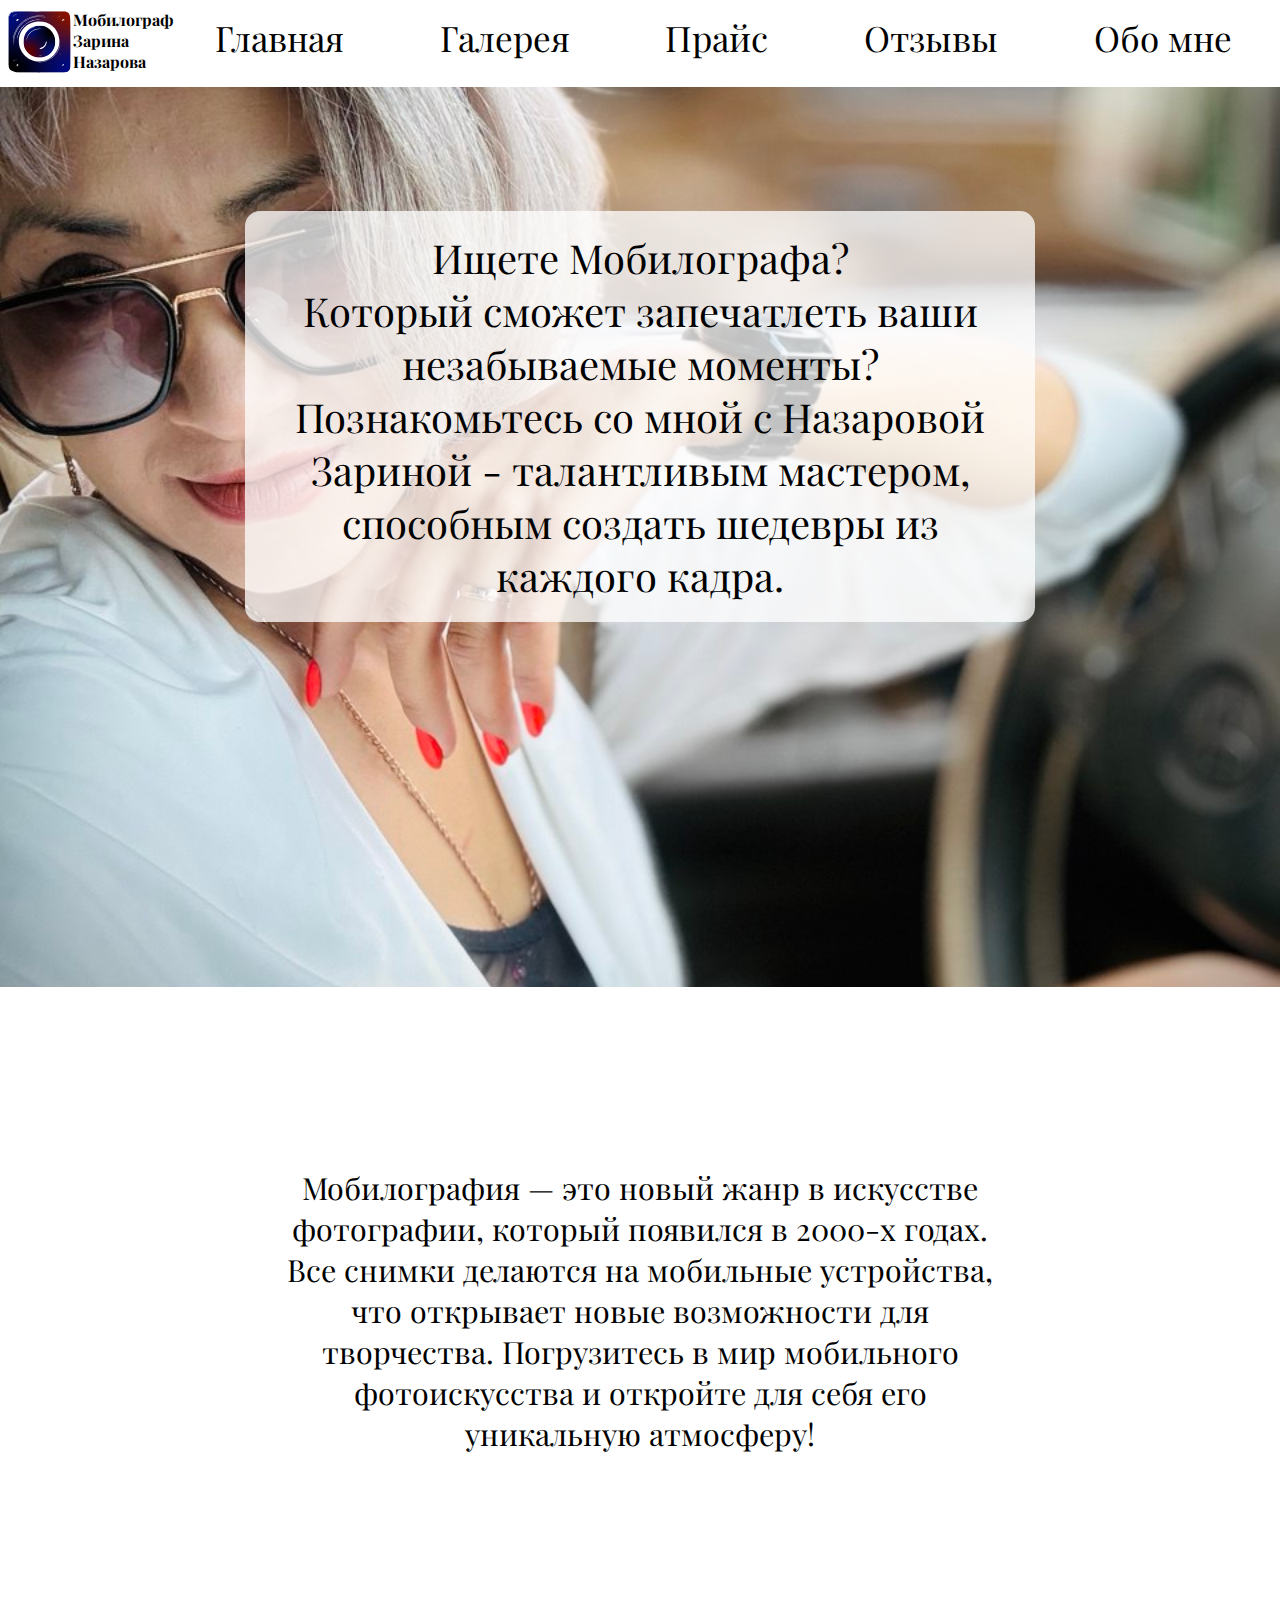
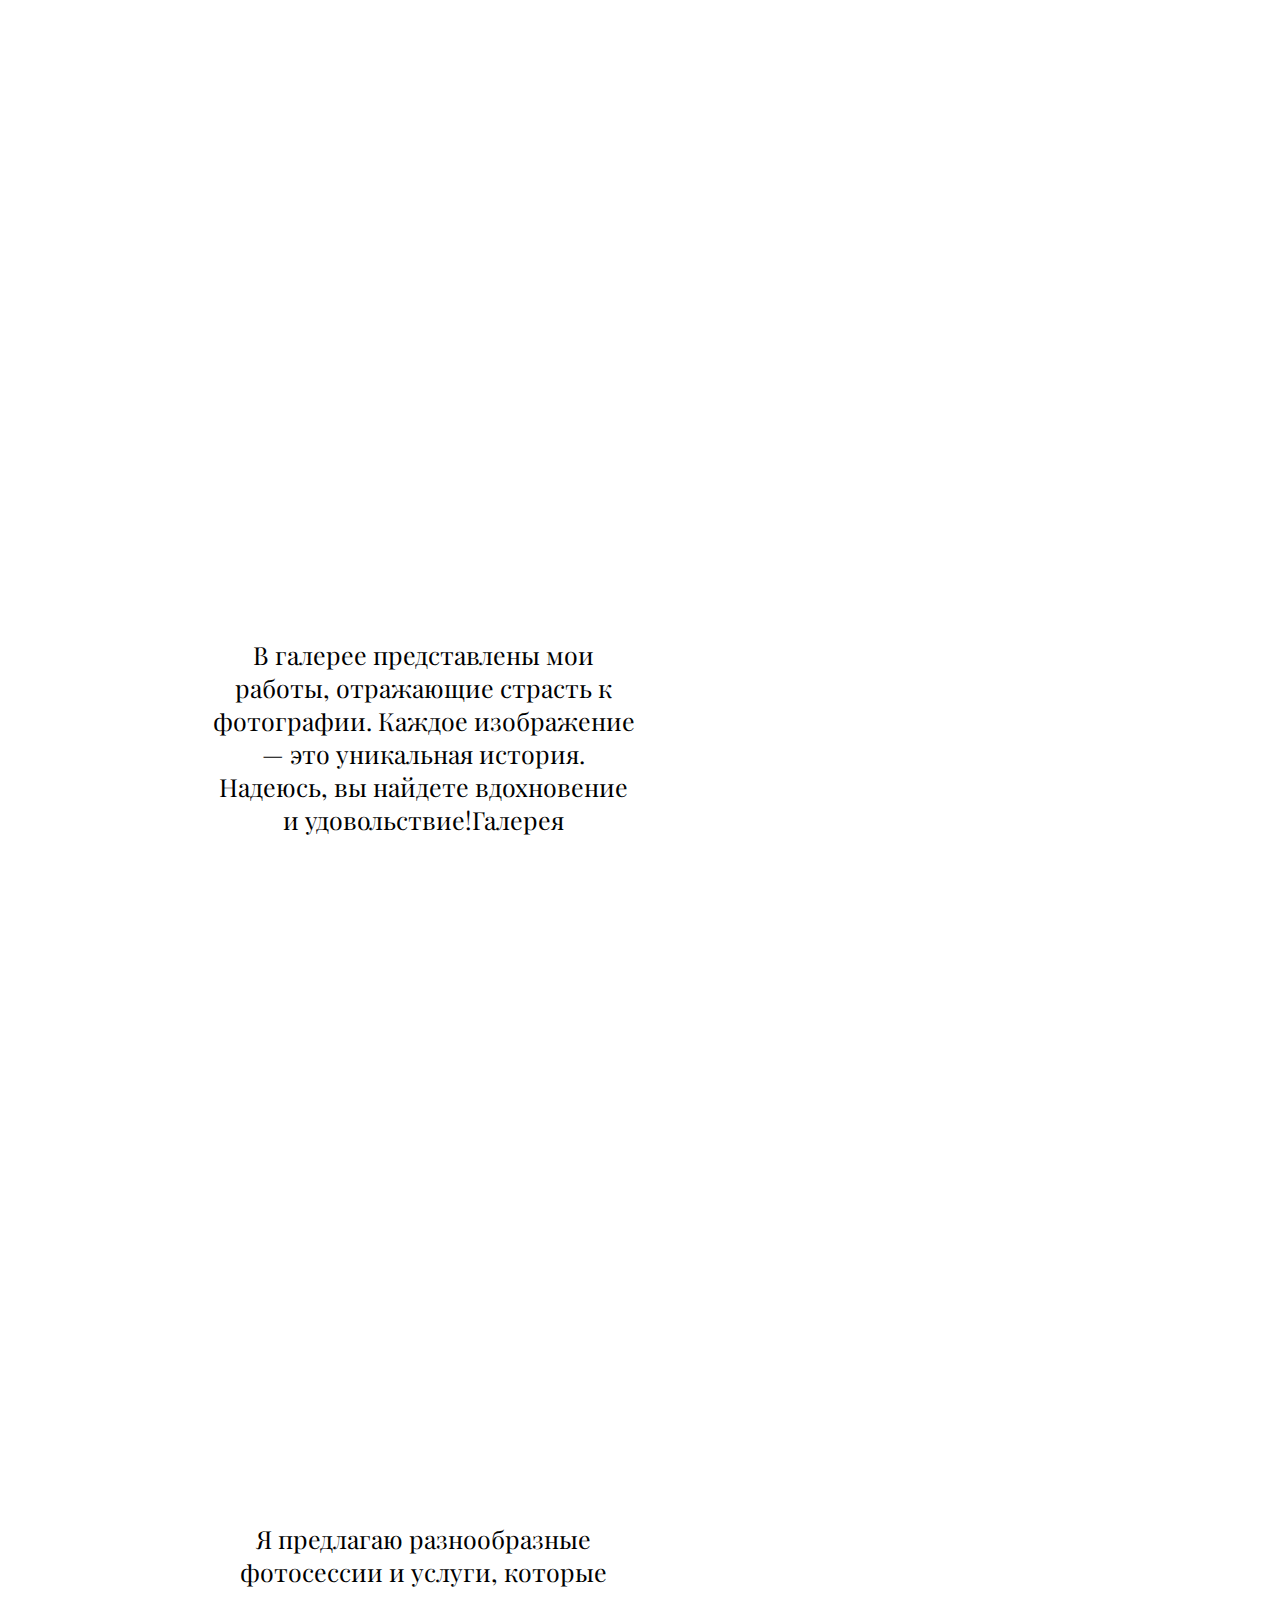
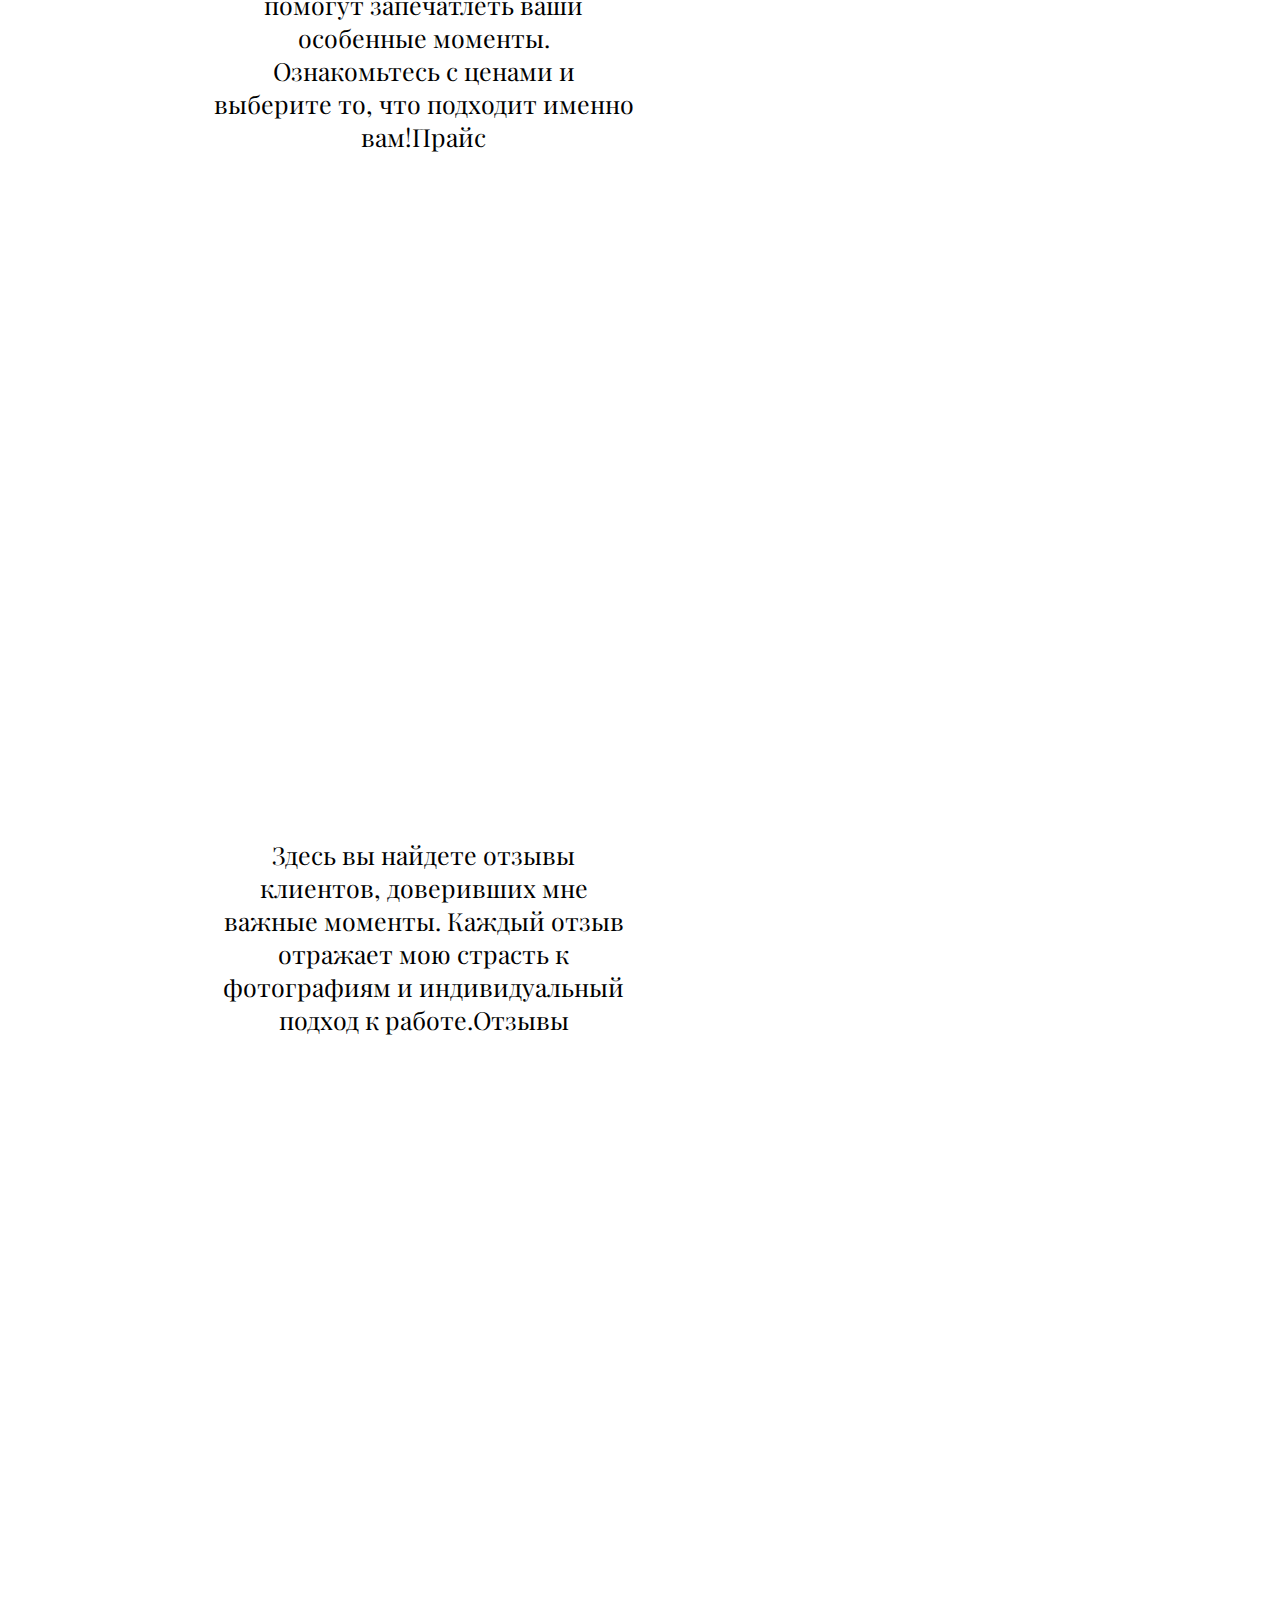
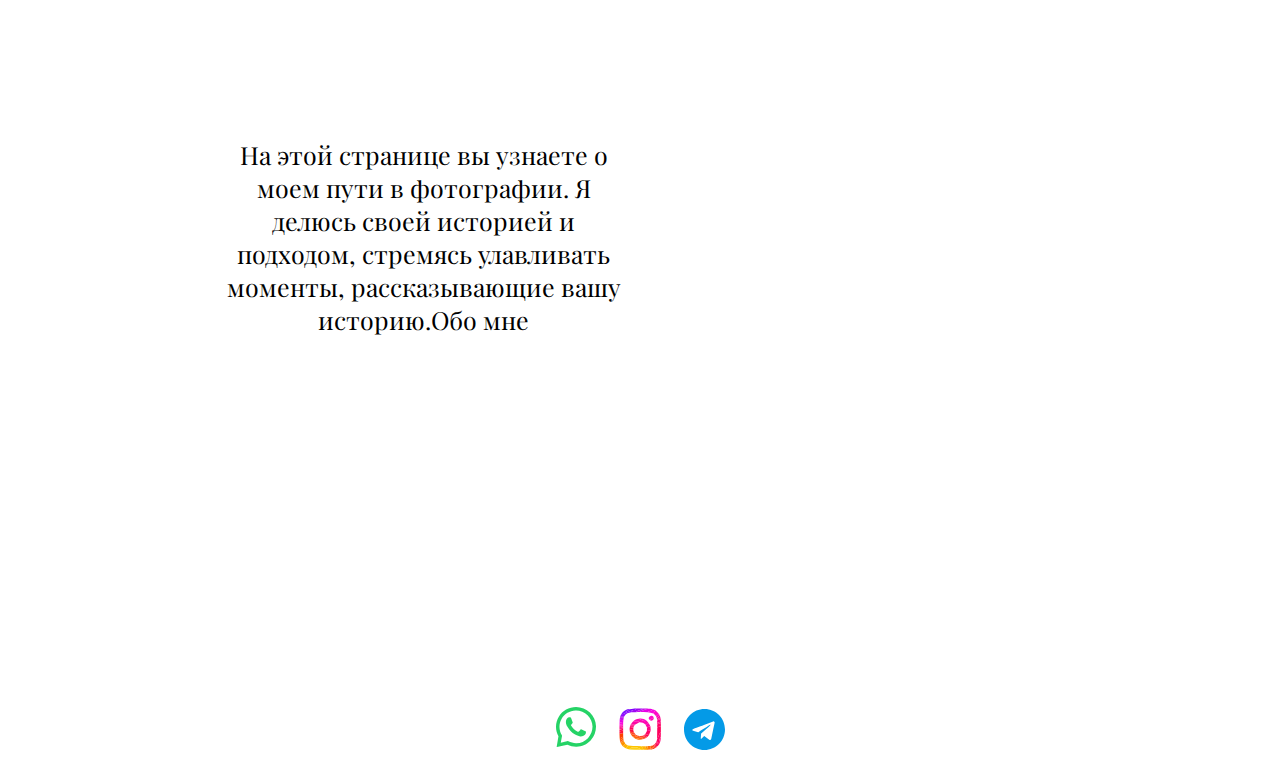
<file: index.html>
<!DOCTYPE html>
<html lang="ru">
  <head>
    <meta charset="UTF-8" />
    <meta name="viewport" content="width=device-width, initial-scale=1.0" />
    <meta http-equiv="X-UA-Compatible" content="IE=edge" />
    <meta
      name="description"
      content="Профессиональный фотограф в Караганде, специализирующийся на мобильной фотографии."
    />
    <title>Профессиональный фотограф Караганда</title>
    <link rel="stylesheet" href="CSS/general.css" />
    <link rel="stylesheet" href="CSS/main.css" />
    <link
      rel="apple-touch-icon"
      sizes="180x180"
      href="Images/favicon/apple-touch-icon.png"
    />
    <link
      rel="icon"
      type="image/png"
      sizes="32x32"
      href="Images/favicon/favicon-32x32.png"
    />
    <link
      rel="icon"
      type="image/png"
      sizes="16x16"
      href="Images/favicon/favicon-16x16.png"
    />
    <link rel="manifest" href="Images/favicon/site.webmanifest" />
    <link rel="icon" href="Images/favicon/favicon.ico" type="image/x-icon" />
  </head>

  <body>
    <header>
      <nav id="navbar" class="navbar">
        <ul>
          <li>
            <a href="index.html" id="logo-mobile">
              <img
                src="Images/icon-logo.svg"
                alt="Логотип Зарина Назарова"
                class="logo"
              />
              <h1 id="name">Мобилограф<br />Зарина<br />Назарова</h1>
            </a>
          </li>
        </ul>
        <ul class="nav-links">
          <li>
            <a href="index.html" id="logo">
              <img
                src="Images/icon-logo.svg"
                alt="Логотип Зарина Назарова"
                class="logo"
              />
              <h1 id="name">Мобилограф<br />Зарина<br />Назарова</h1>
            </a>
          </li>
          <li><a href="index.html">Главная</a></li>
          <li><a href="gallery.html">Галерея</a></li>
          <li><a href="price.html">Прайс</a></li>
          <li><a href="reviews.html">Отзывы</a></li>
          <li><a href="about.html">Обо мне</a></li>
        </ul>
        <div class="hamburger" id="hamburger">
          <div></div>
          <div></div>
          <div></div>
        </div>
      </nav>
    </header>
    <main>
      <section class="main">
        <div class="intro-title">
          <p>
            Ищете Мобилографа?<br />Который сможет запечатлеть ваши незабываемые
            моменты? Познакомьтесь со мной с Назаровой Зариной - талантливым
            мастером, способным создать шедевры из каждого кадра.
          </p>
        </div>
      </section>
      <section class="second">
        <div class="description">
          <p>
            Мобилография — это новый жанр в искусстве фотографии, который
            появился в 2000-х годах. Все снимки делаются на мобильные
            устройства, что открывает новые возможности для творчества.
            Погрузитесь в мир мобильного фотоискусства и откройте для себя его
            уникальную атмосферу!
          </p>
        </div>
      </section>
      <section class="navigation" id="gallery">
        <div class="navigation-text">
          <p>
            В галерее представлены мои работы, отражающие страсть к фотографии.
            Каждое изображение — это уникальная история. Надеюсь, вы найдете
            вдохновение и удовольствие!<a
              href="gallery.html"
              target="_blank"
              class="button"
              >Галерея</a
            >
          </p>
        </div>
        <a href="gallery.html " class="navigation-anchor"
          ><img
            src="Images/Main/gallery.jpeg"
            alt=""
            class="navigation-image hidden"
        /></a>
      </section>
      <section class="navigation" id="price">
        <div class="navigation-text">
          <p>
            Я предлагаю разнообразные фотосессии и услуги, которые помогут
            запечатлеть ваши особенные моменты. Ознакомьтесь с ценами и выберите
            то, что подходит именно вам!<a
              href="price.html"
              target="_blank"
              class="button"
              >Прайс</a
            >
          </p>
        </div>
        <a href="price.html" class="navigation-anchor"
          ><img
            src="Images/Main/price.jpeg"
            alt=""
            class="navigation-image hidden"
        /></a>
      </section>
      <section class="navigation" id="reviews">
        <div class="navigation-text">
          <p>
            Здесь вы найдете отзывы клиентов, доверивших мне важные моменты.
            Каждый отзыв отражает мою страсть к фотографиям и индивидуальный
            подход к работе.<a
              href="reviews.html"
              target="_blank"
              class="button"
              >Отзывы</a
            >
          </p>
        </div>
        <a href="reviews.html" class="navigation-anchor"
          ><img
            src="Images/Main/reviews.jpeg"
            alt=""
            class="navigation-image hidden"
        /></a>
      </section>
      <section class="navigation" id="about">
        <div class="navigation-text">
          <p>
            На этой странице вы узнаете о моем пути в фотографии. Я делюсь своей
            историей и подходом, стремясь улавливать моменты, рассказывающие
            вашу историю.<a href="about.html" target="_blank" class="button"
              >Обо мне</a
            >
          </p>
        </div>
        <a href="about.html" class="navigation-anchor"
          ><img
            src="Images/Main/about.jpeg"
            alt=""
            class="navigation-image hidden"
        /></a>
      </section>
    </main>
    <footer>
      <ul class="social">
        <li>
          <a
            aria-label="Chat on WhatsApp"
            href="https://wa.me/+77071913520"
            target="_blank"
            ><img src="Images/whatsapp.svg" alt="" id="whatsapp"
          /></a>
        </li>
        <li>
          <a
            aria-label="Instagram"
            href="https://www.instagram.com/nnazarrova.zari/?igsh=aGlvcDAwaHd1anhp"
            target="_blank"
            ><img src="Images/instagram.svg" alt="instagram" id="instagram"
          /></a>
        </li>
        <li>
          <a
            aria-label="Telegram"
            href="https://t.me/ZarinaNazarova"
            target="_blank"
            ><img src="Images/telegram.svg" alt="telegram" id="telegram"
          /></a>
        </li>
      </ul>
    </footer>
    <script src="JavaScript/main.js"></script>
    <script src="JavaScript/general.js"></script>
  </body>
</html>
</file>
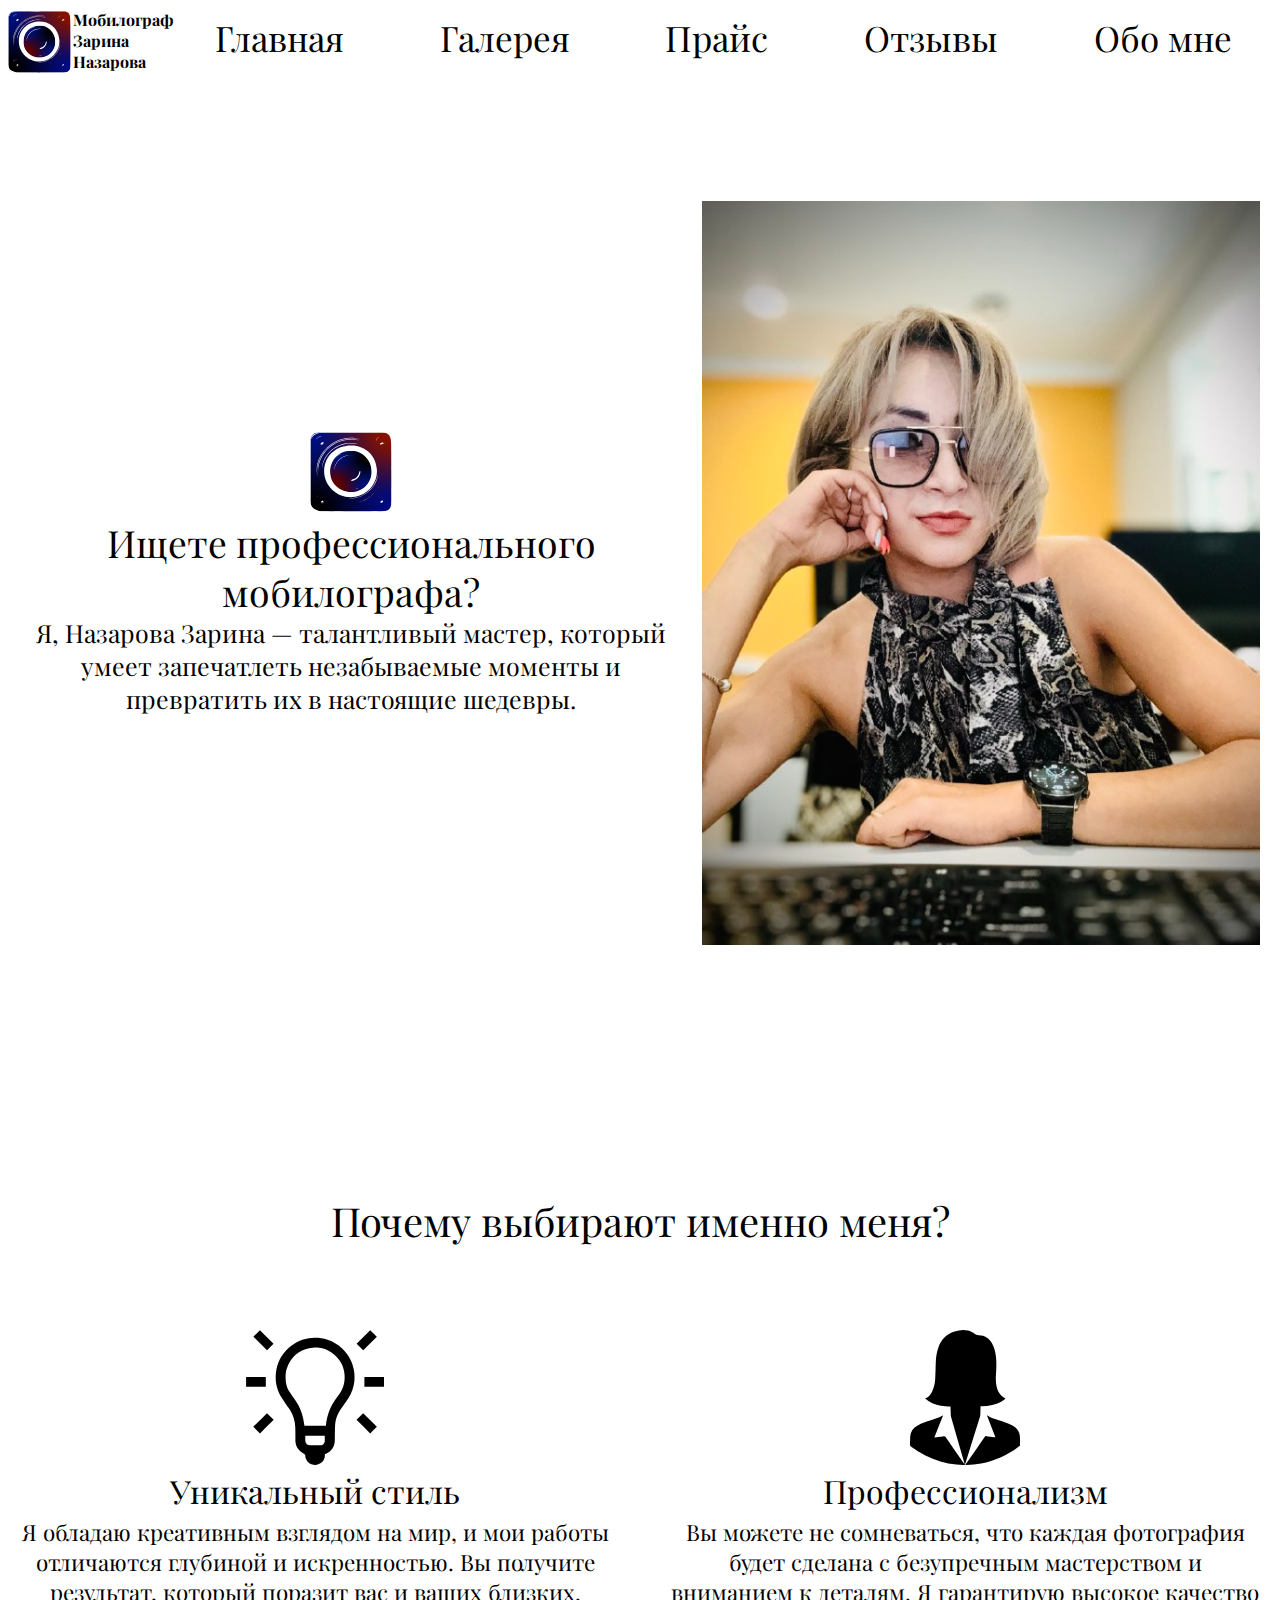
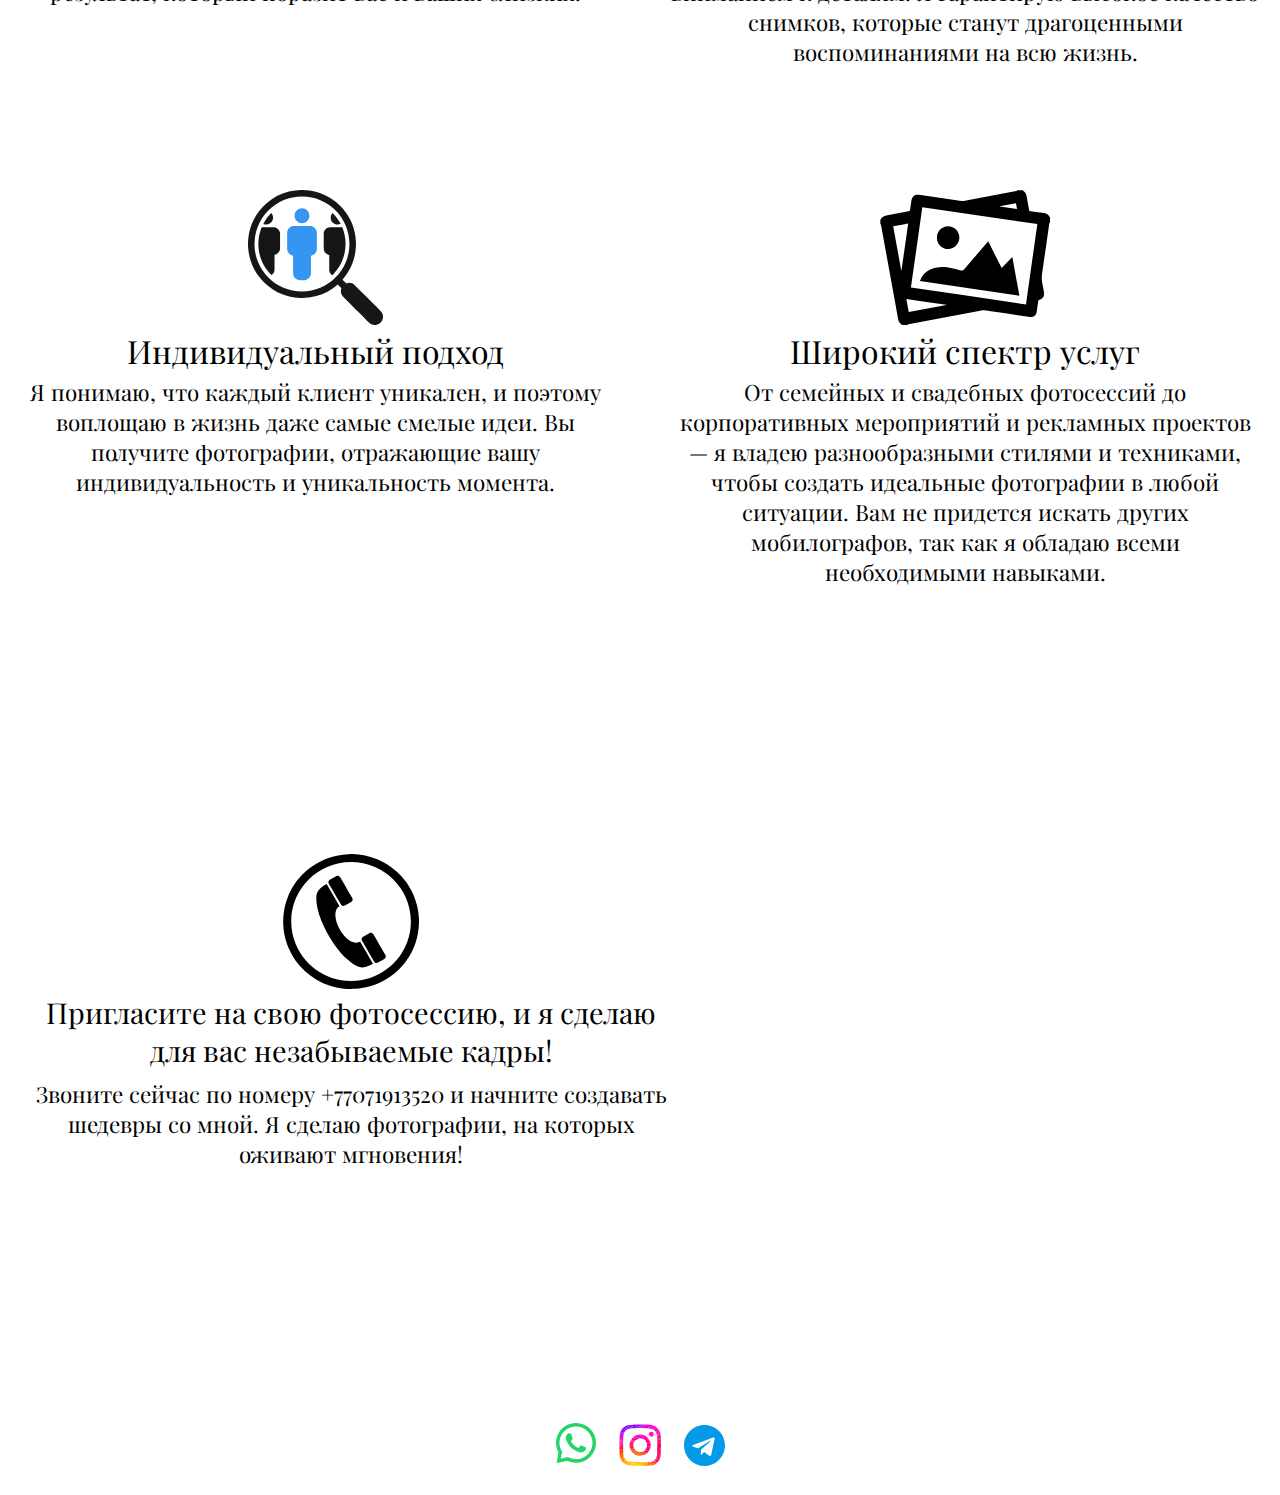
<file: about.html>
<!DOCTYPE html>
<html lang="en">

<head>
    <meta charset="UTF-8">
    <meta name="viewport" content="width=device-width, initial-scale=1.0">
    <meta http-equiv="X-UA-Compatible" content="IE=edge">
    <meta name="description" content="О мобильном фотографе Зарине Назаровой.">
    <title>Обо мне - Профессиональный фотограф Караганда</title>
    <link rel="stylesheet" href="CSS/about.css">
    <link rel="stylesheet" href="CSS/general.css">
    <link rel="apple-touch-icon" sizes="180x180" href="Images/favicon/apple-touch-icon.png">
    <link rel="icon" type="image/png" sizes="32x32" href="Images/favicon/favicon-32x32.png">
    <link rel="icon" type="image/png" sizes="16x16" href="Images/favicon/favicon-16x16.png">
    <link rel="manifest" href="Images/favicon/site.webmanifest">
    <link rel="icon" href="Images/favicon/favicon.ico" type="image/x-icon">    
</head>

<body>
    <header>
        <nav id="navbar" class="navbar">
            <ul>
                <li>
                    <a href="index.html" id="logo-mobile">
                        <img src="Images/icon-logo.svg" alt="Логотип Зарина Назарова" class="logo">
                        <h1 id="name">Мобилограф<br>Зарина<br>Назарова</h1>
                    </a>
                </li>
            </ul>
            <ul class="nav-links">
                <li>
                    <a href="index.html" id="logo">
                        <img src="Images/icon-logo.svg" alt="Логотип Зарина Назарова" class="logo">
                        <h1 id="name">Мобилограф<br>Зарина<br>Назарова</h1>
                    </a>
                </li>
                <li><a href="index.html">Главная</a></li>
                <li><a href="gallery.html">Галерея</a></li>
                <li><a href="price.html">Прайс</a></li>
                <li><a href="reviews.html">Отзывы</a></li>
                <li><a href="about.html">Обо мне</a></li>
            </ul>
            <div class="hamburger" id="hamburger">
                <div></div>
                <div></div>
                <div></div>
            </div>
        </nav>
    </header>    
    <main>
        <section class="welcome">
            <div id="welcome-text">
                <img src="Images/icon-logo.svg" alt="" id="icon-logo">
                <h2>Ищете профессионального мобилографа?</h2>
                <p>Я, Назарова Зарина — талантливый мастер, который умеет запечатлеть незабываемые моменты и превратить их в настоящие шедевры.</p>
            </div>
            <img src="Images/About/photographer.jpeg" alt="Зарина Назарова" id="photo" class="hidden">
        </section>
        <h2 id="question">Почему выбирают именно меня?</h2>
        <section class="reasons">
            <div class="reason-list" id="first-reason">
                <img src="Images/About/icon-idea.svg" alt="" class="icons" id="idea">
                <h3 class="reason-headers">Уникальный стиль</h3>
                <p class="reason-pharagraphs">Я обладаю креативным взглядом на мир, и мои работы отличаются глубиной и искренностью. Вы получите результат, который поразит вас и ваших близких.</p>
            </div>
            <div class="reason-list" id="second-reason">
                <img src="Images/About/icon-business-woman.svg" alt="" class="icons">
                <h3 class="reason-headers">Профессионализм</h3>
                <p class="reason-pharagraphs">Вы можете не сомневаться, что каждая фотография будет сделана с безупречным мастерством и вниманием к деталям. Я гарантирую высокое качество снимков, которые станут драгоценными воспоминаниями на всю жизнь.</p>
            </div>
            <div class="reason-list" id="third-reason">
                <img src="Images/About/icon-individual.svg" alt="" class="icons" id="individual">
                <h3 class="reason-headers">Индивидуальный подход</h3>
                <p class="reason-pharagraphs">Я понимаю, что каждый клиент уникален, и поэтому воплощаю в жизнь даже самые смелые идеи. Вы получите фотографии, отражающие вашу индивидуальность и уникальность момента.</p>
            </div>
            <div class="reason-list" id="fourth-reason">
                <img src="Images/About/diversity.svg" alt="" class="icons" id="diversity">
                <h3 class="reason-headers">Широкий спектр услуг</h3>
                <p class="reason-pharagraphs">От семейных и свадебных фотосессий до корпоративных мероприятий и рекламных проектов — я владею разнообразными стилями и техниками, чтобы создать идеальные фотографии в любой ситуации. Вам не придется искать других мобилографов, так как я обладаю всеми необходимыми навыками.</p>
            </div>
        </section>
        <div class="slider">
            <div class="slides-container" id="slidesContainer"></div>
            <div class="arrow prev" aria-label="Назад">&#9664;</div>
            <div class="arrow next" aria-label="Вперед">&#9654;</div>
        </div>        
        <section class="final">
            <div id="final-text">
                <img src="Images/About/icon-call.svg" alt="" id="call">
                <h3 id="meet">Пригласите на свою фотосессию, и я сделаю для вас незабываемые кадры!</h3>
                <p id="call-text">Звоните сейчас по номеру +77071913520 и начните создавать шедевры со мной. Я сделаю фотографии, на которых оживают мгновения!</p>
            </div>
            <img src="Images/About/photographeronthestreet2.jpeg" alt="Фотограф на улице" id="second-photo" class="hidden">
        </section>
    </main>
    <footer>
        <ul class="social">
            <li><a aria-label='Chat on WhatsApp' href='https://wa.me/+77071913520' target="_blank"><img src="Images/whatsapp.svg" alt="" id="whatsapp"></a></li>
            <li><a aria-label='Instagram' href='https://www.instagram.com/nnazarrova.zari/?igsh=aGlvcDAwaHd1anhp' target="_blank"><img src="Images/instagram.svg" alt="instagram" id="instagram"></a></li>
            <li><a aria-label="Telegram" href="https://t.me/ZarinaNazarova" target="_blank"><img src="Images/telegram.svg" alt="telegram" id="telegram"></a></li>
        </ul>
    </footer>
    <script src="JavaScript/about.js"></script>
    <script src="JavaScript/general.js"></script>
</body>

</html>
</file>
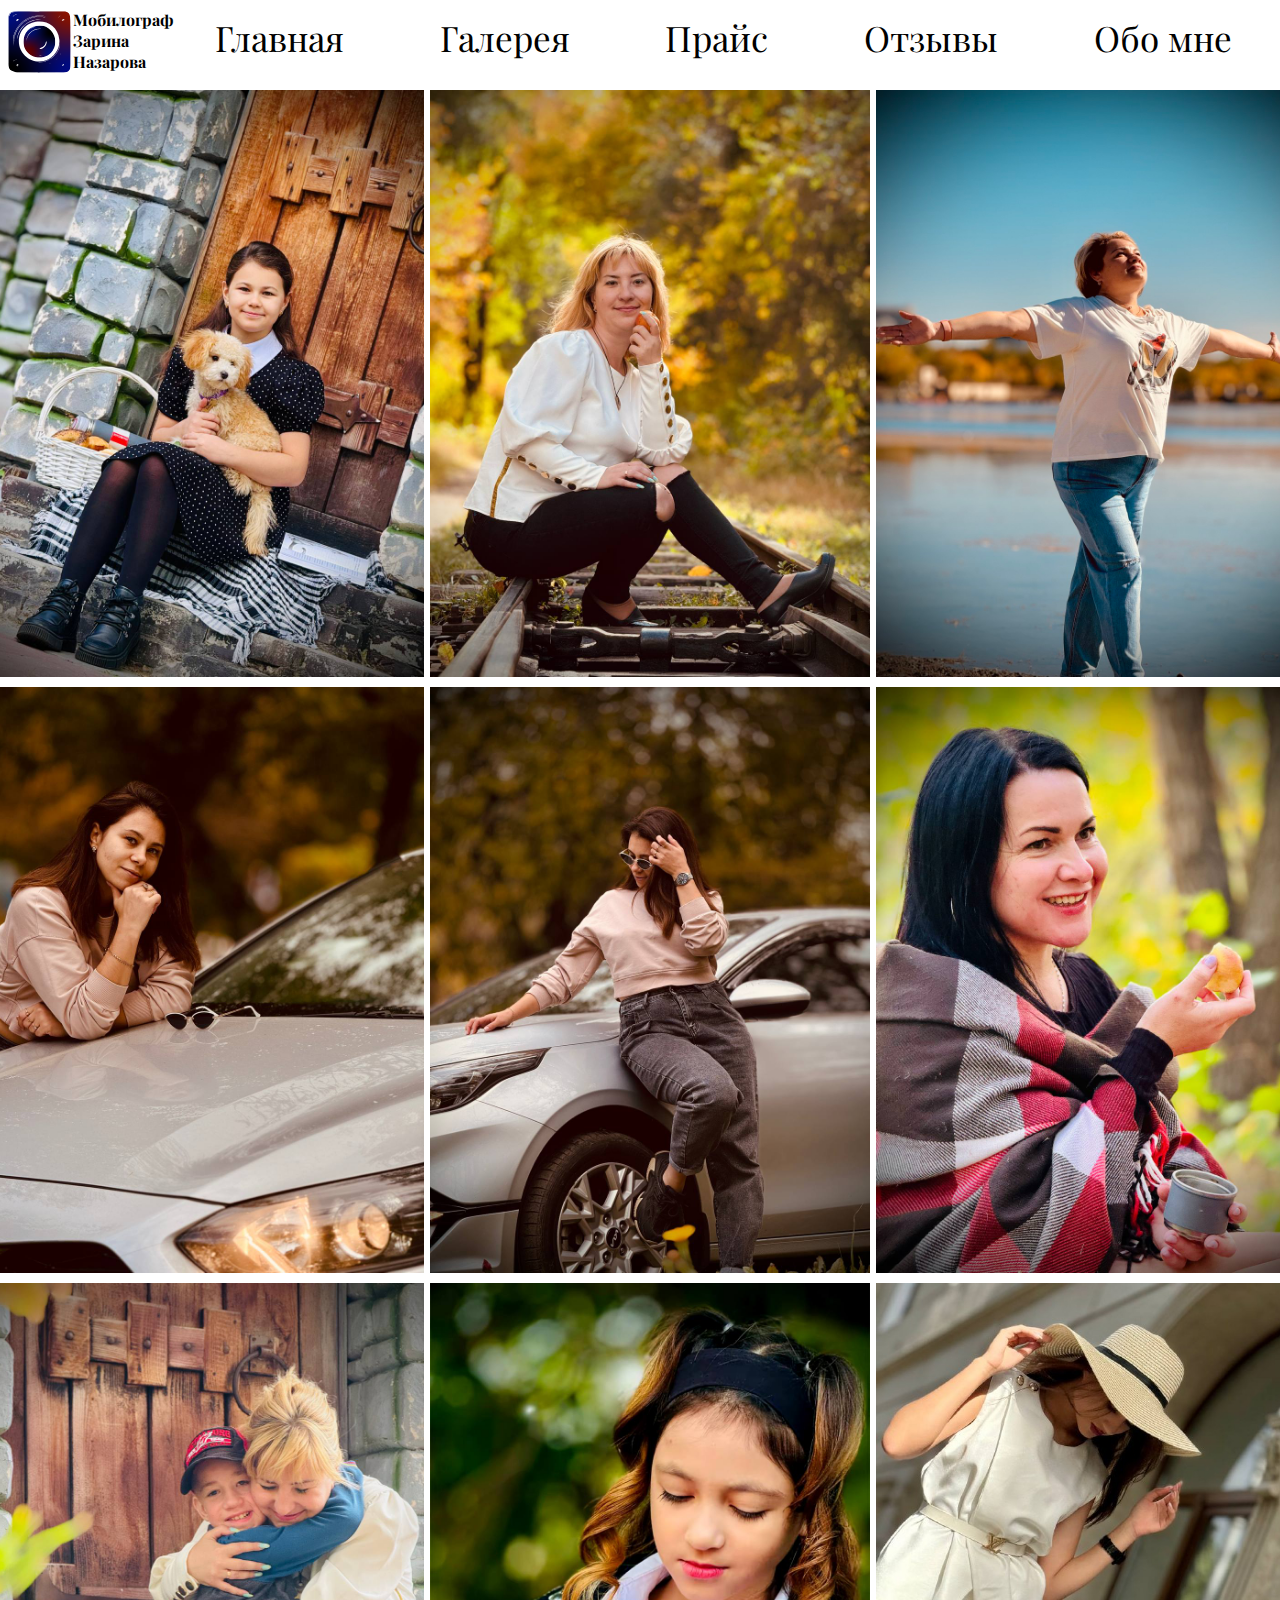
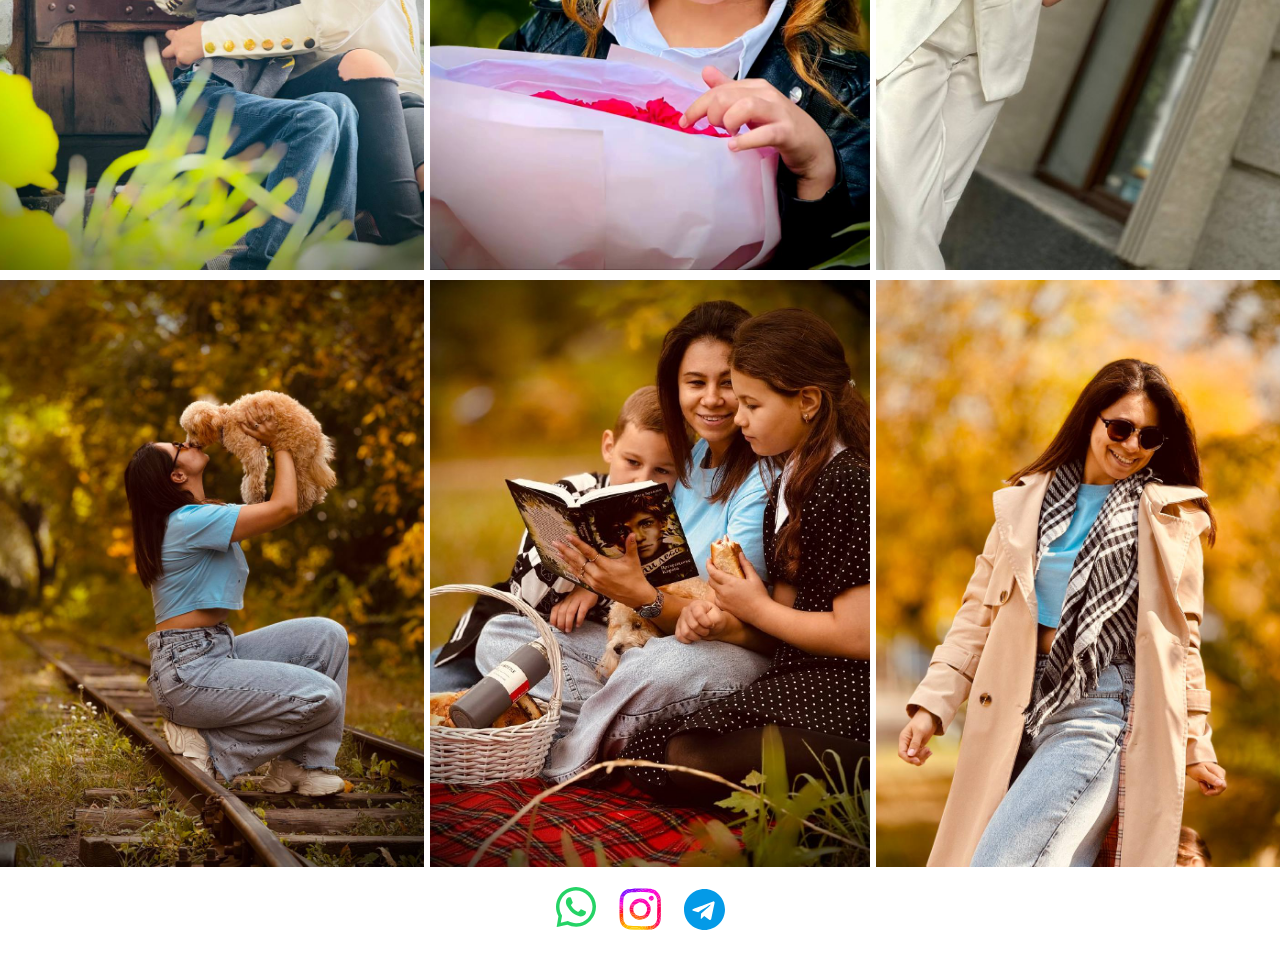
<file: gallery.html>
<!DOCTYPE html>
<html lang="ru">
  <head>
    <meta charset="UTF-8" />
    <meta name="viewport" content="width=device-width, initial-scale=1.0" />
    <meta http-equiv="X-UA-Compatible" content="IE=edge" />
    <meta
      name="description"
      content="Галерея мобильного фотографа Зарины Назаровой."
    />
    <title>Галерея - Профессиональный фотограф Караганда</title>
    <link rel="stylesheet" href="CSS/gallery.css" />
    <link rel="stylesheet" href="CSS/general.css" />
    <link
      rel="stylesheet"
      href="https://cdnjs.cloudflare.com/ajax/libs/font-awesome/6.0.0-beta3/css/all.min.css"
    />
    <link
      rel="apple-touch-icon"
      sizes="180x180"
      href="Images/favicon/apple-touch-icon.png"
    />
    <link
      rel="icon"
      type="image/png"
      sizes="32x32"
      href="Images/favicon/favicon-32x32.png"
    />
    <link
      rel="icon"
      type="image/png"
      sizes="16x16"
      href="Images/favicon/favicon-16x16.png"
    />
    <link rel="manifest" href="Images/favicon/site.webmanifest" />
    <link rel="icon" href="Images/favicon/favicon.ico" type="image/x-icon" />
  </head>

  <body>
    <header>
      <nav id="navbar" class="navbar">
        <ul>
          <li>
            <a href="index.html" id="logo-mobile">
              <img
                src="Images/icon-logo.svg"
                alt="Логотип Зарина Назарова"
                class="logo"
              />
              <h1 id="name">Мобилограф<br />Зарина<br />Назарова</h1>
            </a>
          </li>
        </ul>
        <ul class="nav-links">
          <li>
            <a href="index.html" id="logo">
              <img
                src="Images/icon-logo.svg"
                alt="Логотип Зарина Назарова"
                class="logo"
              />
              <h1 id="name">Мобилограф<br />Зарина<br />Назарова</h1>
            </a>
          </li>
          <li><a href="index.html">Главная</a></li>
          <li><a href="gallery.html">Галерея</a></li>
          <li><a href="price.html">Прайс</a></li>
          <li><a href="reviews.html">Отзывы</a></li>
          <li><a href="about.html">Обо мне</a></li>
        </ul>
        <div class="hamburger" id="hamburger">
          <div></div>
          <div></div>
          <div></div>
        </div>
      </nav>
    </header>
    <main>
      <div class="album">
        <div class="image-container">
          <img alt="Фотография девочки с собакой" class="photos"
          onclick="openModal" Modal(this)"
          src="Images/Gallery/girlwithdog.jpeg"><i
            class="fas fa-expand icon"
            onclick="openModal(this.previousElementSibling)"
          ></i>
        </div>
        <div class="image-container">
          <img
            alt="Фотография женщины на железной дороге"
            class="photos"
            onclick="openModal(this)"
            src="Images/Gallery/womanontherailway.jpeg"
          /><i
            class="fas fa-expand icon"
            onclick="openModal(this.previousElementSibling)"
          ></i>
        </div>
        <div class="image-container">
          <img
            alt="Фотография женщины на пляже"
            class="photos"
            onclick="openModal(this)"
            src="Images/Gallery/womanonthebeach.jpeg"
          /><i
            class="fas fa-expand icon"
            onclick="openModal(this.previousElementSibling)"
          ></i>
        </div>
        <div class="image-container">
          <img
            alt="Фотография девушки у автомобиля"
            class="photos"
            onclick="openModal(this)"
            src="Images/Gallery/girlbythecar.jpeg"
          /><i
            class="fas fa-expand icon"
            onclick="openModal(this.previousElementSibling)"
          ></i>
        </div>
        <div class="image-container">
          <img
            alt=""
            class="photos"
            onclick="openModal(this)"
            src="Images/Gallery/girlbythecar2.jpeg"
          /><i
            class="fas fa-expand icon"
            onclick="openModal(this.previousElementSibling)"
          ></i>
        </div>
        <div class="image-container">
          <img
            alt="Фотография девушки с мандарином"
            class="photos"
            onclick="openModal(this)"
            src="Images/Gallery/girlwithtangerine.jpeg"
          /><i
            class="fas fa-expand icon"
            onclick="openModal(this.previousElementSibling)"
          ></i>
        </div>
        <div class="image-container">
          <img
            alt="Фотография женщины, обнимающей сына"
            class="photos"
            onclick="openModal(this)"
            src="Images/Gallery/motherhugsson.jpeg"
          /><i
            class="fas fa-expand icon"
            onclick="openModal(this.previousElementSibling)"
          ></i>
        </div>
        <div class="image-container">
          <img
            alt="Фотография девочки с букетом цветов"
            class="photos"
            onclick="openModal(this)"
            src="Images/Gallery/girlwithabouquetofflowers.jpeg"
          /><i
            class="fas fa-expand icon"
            onclick="openModal(this.previousElementSibling)"
          ></i>
        </div>
        <div class="image-container">
          <img
            alt="Фотография девушки со шляпой"
            class="photos"
            onclick="openModal(this)"
            src="Images/Gallery/girlwithahat.jpeg"
          /><i
            class="fas fa-expand icon"
            onclick="openModal(this.previousElementSibling)"
          ></i>
        </div>
        <div class="image-container">
          <img
            alt="Фотография девушки с собакой"
            class="photos"
            onclick="openModal(this)"
            src="Images/Gallery/girlwithdog2.jpeg"
          /><i
            class="fas fa-expand icon"
            onclick="openModal(this.previousElementSibling)"
          ></i>
        </div>
        <div class="image-container">
          <img
            alt="Фотография семьи, читающей сказку"
            class="photos"
            onclick="openModal(this)"
            src="Images/Gallery/familyreadingafairytale.jpeg"
          /><i
            class="fas fa-expand icon"
            onclick="openModal(this.previousElementSibling)"
          ></i>
        </div>
        <div class="image-container">
          <img
            alt="Фотография девушки на прогулке"
            class="photos"
            onclick="openModal(this)"
            src="Images/Gallery/walkinggirl.jpeg"
          /><i
            class="fas fa-expand icon"
            onclick="openModal(this.previousElementSibling)"
          ></i>
        </div>
      </div>
      <div id="modal" class="modal">
        <div class="modal-background" onclick="closeModal()"></div>
        <span class="close" onclick="closeModal()">&times;</span>
        <div class="modal-content-container">
          <img class="modal-content" id="modalImg" />
          <div class="arrow left" id="prevButton" onclick="changeImage(-1)">
            &#10094;
          </div>
          <div class="arrow right" id="nextButton" onclick="changeImage(1)">
            &#10095;
          </div>
        </div>
        <div class="thumbnail-container">
          <img
            src="Images/Gallery/girlwithdog.jpeg"
            alt="Фотография девочки с собакой"
            class="thumbnail"
            onclick="openModal(this)"
          />
          <img
            src="Images/Gallery/womanontherailway.jpeg"
            alt="Фотография женщины на железной дороге"
            class="thumbnail"
            onclick="openModal(this)"
          />
          <img
            src="Images/Gallery/womanonthebeach.jpeg"
            alt="Фотография женщины на пляже"
            class="thumbnail"
            onclick="openModal(this)"
          />
          <img
            src="Images/Gallery/girlbythecar.jpeg"
            alt="Фотография девушки у автомобиля"
            class="thumbnail"
            onclick="openModal(this)"
          />
          <img
            src="Images/Gallery/girlbythecar2.jpeg"
            alt=""
            class="thumbnail"
            onclick="openModal(this)"
          />
          <img
            src="Images/Gallery/girlwithtangerine.jpeg"
            alt="Фотография девушки с мандарином"
            class="thumbnail"
            onclick="openModal(this)"
          />
          <img
            src="Images/Gallery/motherhugsson.jpeg"
            alt="Фотография женщины, обнимающей сына"
            class="thumbnail"
            onclick="openModal(this)"
          />
          <img
            src="Images/Gallery/girlwithabouquetofflowers.jpeg"
            alt="Фотография девочки с букетом цветов"
            class="thumbnail"
            onclick="openModal(this)"
          />
          <img
            src="Images/Gallery/girlwithahat.jpeg"
            alt="Фотография девушки со шляпой"
            class="thumbnail"
            onclick="openModal(this)"
          />
          <img
            src="Images/Gallery/girlwithdog2.jpeg"
            alt="Фотография девушки с собакой"
            class="thumbnail"
            onclick="openModal(this)"
          />
          <img
            src="Images/Gallery/familyreadingafairytale.jpeg"
            alt="Фотография семьи, читающей сказку"
            class="thumbnail"
            onclick="openModal(this)"
          />
          <img
            src="Images/Gallery/walkinggirl.jpeg"
            alt="Фотография девушки на прогулке"
            class="thumbnail"
            onclick="openModal(this)"
          />
        </div>
      </div>
    </main>
    <footer>
      <ul class="social">
        <li>
          <a
            aria-label="Chat on WhatsApp"
            href="https://wa.me/+77071913520"
            target="_blank"
            ><img src="Images/whatsapp.svg" alt="" id="whatsapp"
          /></a>
        </li>
        <li>
          <a
            aria-label="Instagram"
            href="https://www.instagram.com/nnazarrova.zari/?igsh=aGlvcDAwaHd1anhp"
            target="_blank"
            ><img src="Images/instagram.svg" alt="instagram" id="instagram"
          /></a>
        </li>
        <li>
          <a
            aria-label="Telegram"
            href="https://t.me/ZarinaNazarova"
            target="_blank"
            ><img src="Images/telegram.svg" alt="telegram" id="telegram"
          /></a>
        </li>
      </ul>
    </footer>
    <script src="JavaScript/gallery.js"></script>
    <script src="JavaScript/general.js"></script>
  </body>
</html>
</file>
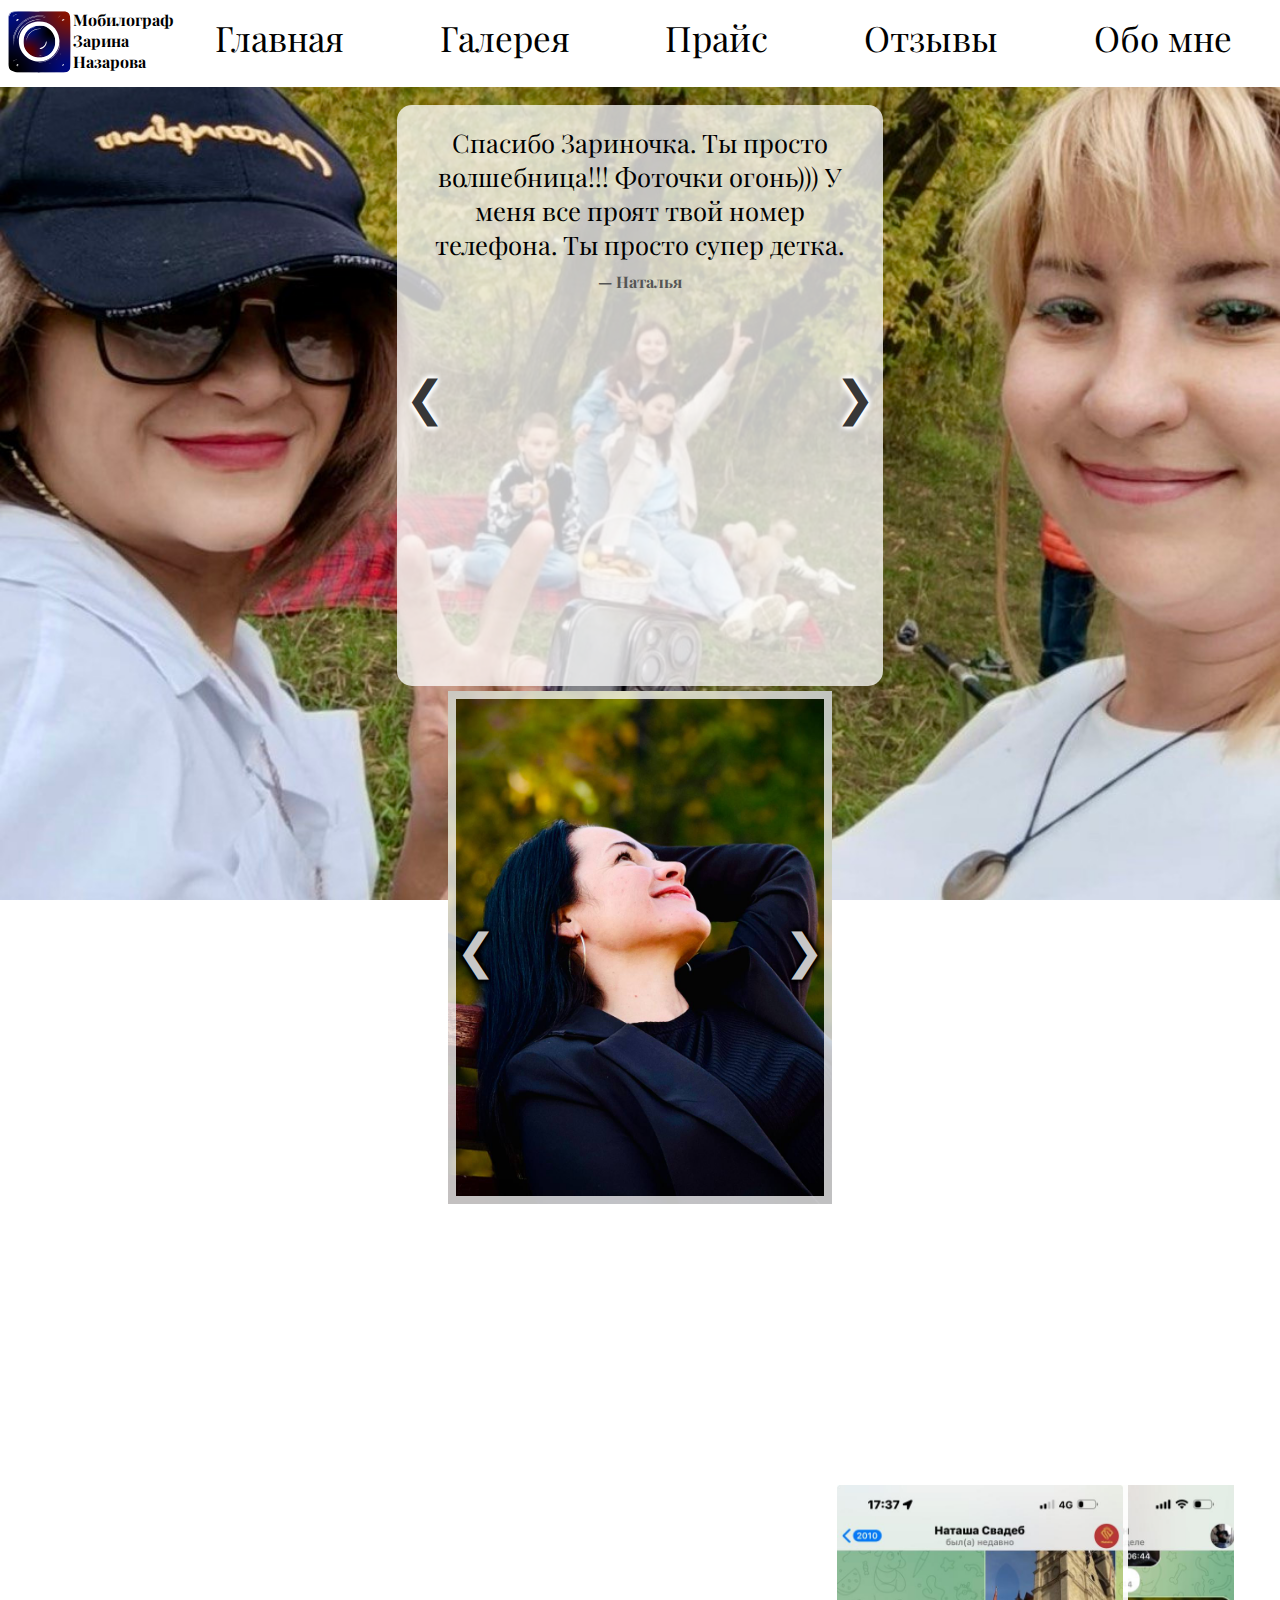
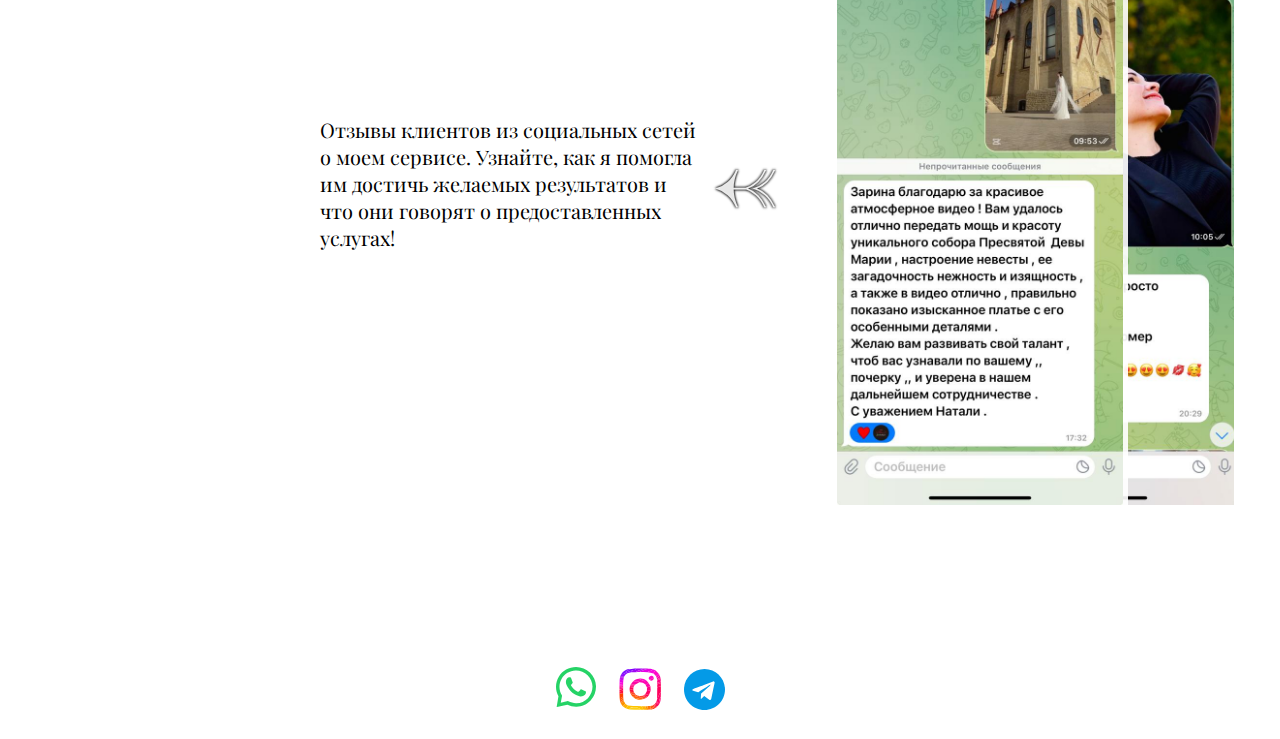
<file: reviews.html>
<!DOCTYPE html>
<html lang="en">
<head>
    <meta charset="UTF-8">
    <meta name="viewport" content="width=device-width, initial-scale=1.0">
    <meta http-equiv="X-UA-Compatible" content="IE=edge">
    <meta name="description" content="Отзывы на фотографа Зарину НАзарову">
    <title>Отзывы - Профессиональный фотограф Караганда</title>
    <link rel="stylesheet" href="CSS/reviews.css">
    <link rel="stylesheet" href="CSS/general.css">
    <link rel="apple-touch-icon" sizes="180x180" href="Images/favicon/apple-touch-icon.png">
    <link rel="icon" type="image/png" sizes="32x32" href="Images/favicon/favicon-32x32.png">
    <link rel="icon" type="image/png" sizes="16x16" href="Images/favicon/favicon-16x16.png">
    <link rel="manifest" href="Images/favicon/site.webmanifest">
    <link rel="icon" href="Images/favicon/favicon.ico" type="image/x-icon">    
</head>
<body>
    <header>
        <nav id="navbar" class="navbar">
            <ul>
                <li>
                    <a href="index.html" id="logo-mobile">
                        <img src="Images/icon-logo.svg" alt="Логотип Зарина Назарова" class="logo">
                        <h1 id="name">Мобилограф<br>Зарина<br>Назарова</h1>
                    </a>
                </li>
            </ul>
            <ul class="nav-links">
                <li>
                    <a href="index.html" id="logo">
                        <img src="Images/icon-logo.svg" alt="Логотип Зарина Назарова" class="logo">
                        <h1 id="name">Мобилограф<br>Зарина<br>Назарова</h1>
                    </a>
                </li>
                <li><a href="index.html">Главная</a></li>
                <li><a href="gallery.html">Галерея</a></li>
                <li><a href="price.html">Прайс</a></li>
                <li><a href="reviews.html">Отзывы</a></li>
                <li><a href="about.html">Обо мне</a></li>
            </ul>
            <div class="hamburger" id="hamburger">
                <div></div>
                <div></div>
                <div></div>
            </div>
        </nav>
    </header>    
    <main>
        <section id="main-reviews">
            <div class="text-slider">
                <div class="arrow prev" onclick="moveToPrevReview()">&#10094;</div>
                <div class="reviews"></div>
                <div class="arrow next" onclick="moveToNextReview()">&#10095;</div>
            </div>
            <div class="media-slider">
                <div class="media-arrow prev" onclick="moveToPrevPhoto()">&#10094;</div>
                <div class="photos"></div>
                <div class="media-arrow next" onclick="moveToNextPhoto()">&#10095;</div>
            </div>            
         </section>    
        <section id="reviews-from-social">
            <div id="social-review-text"><p>Отзывы клиентов из социальных сетей о моем сервисе. Узнайте, как я помогла им достичь желаемых результатов и что они говорят о предоставленных услугах!</p></div>
            <span class="scroll-arrow" id="scrollArrow">←</span>
            <div class="social-reviews" id="socialReviews">
                <img src="Images/Reviews/Social/first-review.jpeg" alt="Первый отзыв" class="social-review">
                <img src="Images/Reviews/Social/second-review.jpeg" alt="Второй отзыв" class="social-review">
                <img src="Images/Reviews/Social/fourth-review.jpeg" alt="Четвёртый отзыв" class="social-review">
                <img src="Images/Reviews/Social/fifth-review.jpeg" alt="Пятый отзыв" class="social-review">
                <img src="Images/Reviews/Social/sixth-review.jpeg" alt="Шестой отзыв" class="social-review">
                <img src="Images/Reviews/Social/eight-review.jpeg" alt="Восьмой отзыв" class="social-review">
                <img src="Images/Reviews/Social/ninth-review.jpeg" alt="Девятый отзыв" class="social-review">
                <img src="Images/Reviews/Social/tenth-review.jpeg" alt="Десятый отзыв" class="social-review">
                <img src="Images/Reviews/Social/eleventh-review.jpeg" alt="Одиннадцатый отзыв" class="social-review">
                <img src="Images/Reviews/Social/twelfth-review.jpeg" alt="Двенадцатый отзыв" class="social-review">
                <img src="Images/Reviews/Social/thirteenth-review.jpeg" alt="Тринадцатый отзыв" class="social-review">
                <img src="Images/Reviews/Social/fourteenth-review.jpeg" alt="Четырнадцатый отзыв" class="social-review">
                <img src="Images/Reviews/Social/sixteenth-review.jpeg" alt="Шеснадцатый отзыв" class="social-review">
            </div>
        </section>  
    </main>
    <footer>
        <ul class="social">
            <li><a aria-label='Chat on WhatsApp' href='https://wa.me/+77071913520' target="_blank"><img src="Images/whatsapp.svg" alt="" id="whatsapp"></a></li>
            <li><a aria-label='Instagram' href='https://www.instagram.com/nnazarrova.zari/?igsh=aGlvcDAwaHd1anhp' target="_blank"><img src="Images/instagram.svg" alt="instagram" id="instagram"></a></li>
            <li><a aria-label="Telegram" href="https://t.me/ZarinaNazarova" target="_blank"><img src="Images/telegram.svg" alt="telegram" id="telegram"></a></li>
        </ul>
    </footer>
    <script src="JavaScript/reviews.js"></script>
    <script src="JavaScript/general.js"></script>
</body>
</html>
</file>
<file: CSS/general.css>
@import url('https://fonts.googleapis.com/css2?family=Playfair+Display:ital,wght@0,400;0,900;1,400;1,900&display=swap');

*{
    margin: 0;
    padding: 0;
    font-family: 'Playfair Display', serif;
    box-sizing: border-box;
    -webkit-tap-highlight-color: transparent;
}

a {
    color: black;
    text-decoration: none;
}

html{
    font-size: 16px;
    overflow-x: hidden;
}

html, body {
    height: 100%;
    margin: 0;
}

body {
    display: flex;
    flex-direction: column;
    min-height: 100vh;
}

main {
    flex-grow: 1;
}

img {
    user-select: none;
}

.navbar {
    position: relative;
    padding: 15px 0px 10px 0px;
    width: 100%;
    background: white;
    height: 115;
    z-index: 2;
    margin-top: -22px;
}

#logo {
    display: contents;
}

.logo {
    position: relative;
    height: 62px;
    width: auto;
    left: -25px;
    bottom: 3px;
}

#name {
    position: relative;
    bottom: 76px;
    left: 40px;
    font-size: 1rem;
    margin-bottom: -71px;
}

.nav-links {
    list-style: none;
    display: flex;
    justify-content: space-around;
    height: auto;
}

.nav-links li {
    margin: 0 20px;
}

.nav-links a {
    color: black;
    text-decoration: none;
    padding: 10px 15px;
    transition: background 0.3s ease;
    border-radius: 5px;
    font-size: 2.19rem;
}

.nav-links a:hover {
    background-color: rgba(0, 0, 0, 0.5);
}

footer {
    padding: 20px;
    text-align: center;
    position: relative;
}

.social {
    list-style: none;
    padding: 0;
    display: flex; 
    justify-content: center;
}

.social li {
    margin: 0 10px;
}

.social a img {
    width: 40px;
    height: auto;
    transition: transform 0.3s; 
}

.social a:hover img {
    transform: scale(1.1); 
}

#instagram {
    position: relative;
    width: 48px;
    top: -4%;
}

#telegram {
    position: relative;
    top: 4%;
    width: 41px;
}

/* Стили для мобильного меню */
.hamburger {
    display: none; /* Скрываем гамбургер на десктопе */
    flex-direction: column;
    cursor: pointer;
}

.hamburger div {
    width: 60px;
    height: 12px;
    background-color: black;
    margin: 8px 0;
    transition: 0.4s;
    position: relative;
    right: -81vw;
    bottom: 6px;
}

.nav-links {
    display: flex; /* По умолчанию на десктопе */
}

#logo-mobile {
    display: none;
}

@media (max-width: 768px) {
  
    .navbar{
        margin-top: -60px;
    }
    .logo {
        margin-left: -2vw;
        top: 9.5vh;
        position: absolute;
        left: 19px;
    }
    
    #name {
        top: 7vh;
        font-size: 17px;
        left: 80px;
        font-weight: 900;
        position: relative;
        font-size: 1rem;
    }

    .nav-links {
        display: flex; /* Временно показываем для настройки */
        flex-direction: column;
        background: white;
        position: absolute;
        top: 19.5vh; /* Располагаем ниже хедера */
        left: 0;
        width: 100%;
        z-index: 1;
        opacity: 0; /* Начальное состояние: скрыто */
        visibility: hidden; /* Изменяем видимость */
        transform: translateY(-20px); /* Сдвинуть вверх для эффекта всплытия */
        transition: opacity 0.3s ease, transform 0.3s ease, visibility 0.3s ease; /* Плавный переход */
    }

    .nav-links.active {
        opacity: 1; /* Устанавливаем видимость */
        visibility: visible; /* Делаем видимым */
        transform: translateY(0); /* Возвращаем на место для эффекта всплытия */
    }

    .hamburger {
        display: inline; /* Показываем гамбургер на мобильных устройствах */
    }

    /* Затемнение фона при открытом меню */
    body.active {
        overflow: hidden; /* Отключаем прокрутку */
    }

    body.active::before {
        content: '';
        position: fixed;
        top: 0;
        left: 0;
        width: 100%;
        height: 100%;
        background: rgba(0, 0, 0, 0.5); /* Затемнение фона */
        z-index: 0; /* Подменю */
        transition: background 0.3s ease; /* Плавный переход */
    }

    #logo {
        display: none;
    }

    #logo-mobile {
        display: inline-block;
    }
}

.hamburger.is-active div:nth-child(1) {
    transform: rotate(-45deg) translate(-22px, 6px);
}

.hamburger.is-active div:nth-child(2) {
    opacity: 0; /* Скрываем среднюю линию */
}

.hamburger.is-active div:nth-child(3) {
    transform: rotate(45deg) translate(-22px, -6px);
}
</file>
<file: CSS/main.css>
.main {
    background: url("../Images/Main/photographer.jpg") no-repeat;
    background-size: cover;
    background-position-y: 59%;
    height: 100vh;
    background-attachment: fixed;
    width: 100%;
}

.intro-title {
    position: relative;
    top: 16%;
    font-size: 2.5rem;
    text-align: center;
    color: black;
    width: 750px;
    margin: 0 auto;
    z-index: 1;
}

.intro-title::before {
    content: '';
    position: absolute;
    top: -20px;
    left: -20px;
    right: -20px;
    bottom: -20px;
    background-color: rgba(255, 255, 255, 0.753);
    border-radius: 15px;
    z-index: -1;
}

.second {
    background: url("../Images/Main/photographerhonthestreet.jpeg");
    background-size: cover;
    background-position-y: 67%;
    height: 100vh;
    background-attachment: fixed;
}

.description {
    position: relative;
    top: 20%;
    font-size: 1.9rem;
    text-align: center;
    color: black;
    width: 750px;
    margin: 0 auto;
    z-index: 1;
}

.description::before {
    content: '';
    position: absolute;
    top: -20px;
    left: -20px;
    right: -20px;
    bottom: -20px;
    background-color: rgba(255, 255, 255, 0.753);
    border-radius: 15px;
    z-index: -1;
}

.navigation {
    display: flex; 
    align-items: center;
    justify-content: space-between;
    max-width: 100%;
    padding: 20px;
}

.navigation-text {
    flex: 1;
    font-size: 1.56rem;
    padding-right: 25px;
    text-align: center;
    z-index: 1;
    position: relative;
    color: black;
    max-width: 35vw;
    left: 15vw;
}

.navigation-text, a {
    text-decoration: none;
    color: inherit;
}

.navigation-text::before {
    content: '';
    position: absolute;
    top: -20px;
    left: -20px;
    right: -20px;
    bottom: -20px;
    background-color: rgba(255, 255, 255, 0.753);
    border-radius: 15px;
    z-index: -1;
    right: 20px;
}

.arrow {
    position: relative;
    top: -1vh;
    margin-left: 7vh;
    font-size: 100px;
    color: rgba(255, 255, 255, 0.9);
    user-select: none;
}

.navigation-anchor {
    max-width: 30%;
    left: 30vw;
}

.navigation-image {
    flex: 1;
    object-fit: cover;
    max-width: 100%;
    height: auto;
    right: 10vw;
    border: 5px solid rgba(255, 255, 255, 0.5);
    position: relative;
}

#gallery {
    background: url("../Images/Main/photographerhonthebeach.jpeg");
    background-attachment: fixed;
    background-size: cover;
    background-position-y: 67%;
    height: 100vh;
}

#price {
    background: url("../Images/Main/photographerwithaglasses.jpg");
    background-size: cover;
    background-position-y: 67%;
    height: 100vh;
    background-attachment: fixed;
}

#reviews {
    background: url("../Images/Main/photographerwithclients.jpg");
    background-size: cover;
    background-position-y: 67%;
    height: 100vh;
    background-attachment: fixed;
}

#about {
    background: url("../Images/Main/photographerwithaclock.jpg");
    background-size: cover;
    background-position-y: 40%;
    height: 100vh;
    background-attachment: fixed;
}

.hidden {
    opacity: 0;
    transform: translateX(100px);
    transition: all 0.6s ease-out;
}

.visible {
    opacity: 1;
    transform: translateX(0);
}

.navigation-image:hover {
    transform: scale(1.05);
    border-color: rgba(255, 255, 255, 0.753);
    transition: all 0.5s ease;
}
</file>
<file: CSS/about.css>
h2,
h3 {
  font-weight: 200;
}

#icon-logo {
  max-height: 80px;
  width: auto;
}

.welcome {
  display: flex;
  align-items: center;
  justify-content: space-between;
  max-width: 100%;
  padding: 20px;
  height: 178vh;
  margin-top: -35vh;
}

#welcome-text {
  flex: 1;
  font-size: 1.56rem;
  padding-right: 20px;
  text-align: center;
}

#photo {
  flex: 1;
  object-fit: cover;
  max-width: 45%;
  height: auto;
}

#question {
  position: relative;
  text-align: center;
  bottom: 20vh;
  font-size: 2.5rem;
}

.reason-headers {
  font-size: 2rem;
  height: 3rem;
}

.reason-pharagraphs {
  font-size: 1.4rem;
}

.icons {
  position: relative;
  height: 15vh;
  width: auto;
}

.reasons {
  display: grid;
  grid-template-areas:
    "left-top right-top"
    "left-bottom right-bottom";
  grid-template-columns: 1fr 1fr;
  grid-template-rows: 1fr 1fr;
  height: 100vh;
  gap: 20px;
  text-align: center;
  position: relative;
  top: 10vh;
}

#first-reason {
  grid-area: left-top;
}

#second-reason {
  grid-area: right-top;
}

#third-reason {
  grid-area: left-bottom;
}

#fourth-reason {
  grid-area: right-bottom;
}

.reason-list {
  padding: 20px;
  margin-top: -23vh;
}

.final {
  display: flex;
  align-items: center;
  justify-content: space-between;
  max-width: 100%;
  padding: 20px;
  margin-top: -12vh;
}

#second-photo {
  flex: 1;
  object-fit: cover;
  max-width: 45%;
  height: auto;
}

#final-text {
  flex: 1;
  padding-right: 20px;
  text-align: center;
}

#meet {
  font-size: 1.8rem;
  margin-bottom: 10px;
}

#call {
  height: 15vh;
}

#call-text {
  font-size: 1.4rem;
}

.hidden {
  opacity: 0;
  transform: translateX(100px);
  transition: all 0.6s ease-out;
}

.visible {
  opacity: 1;
  transform: translateX(0);
}

.slider {
  position: relative;
  overflow: hidden;
  width: 90%;
  margin: -15vh 0 5vh 0;
  display: none;
  left: 5%;
}

.slides-container {
  display: flex;
  transition: transform 0.5s ease;
}

.slide {
  min-width: 100%;
  box-sizing: border-box;
  text-align: center;
}

.arrow {
  position: absolute;
  top: 10%;
  transform: translateY(-50%);
  font-size: 2em; /* Размер стрелок */
  color: #333; /* Цвет стрелок */
  cursor: pointer;
  user-select: none; /* Запрет выделения текста */
  z-index: 10; /* Убедитесь, что стрелки находятся поверх слайдов */
}

.prev {
  left: 0px; /* Положение стрелки "Назад" */
}

.next {
  right: 0px; /* Положение стрелки "Вперед" */
}

.prev,
.next {
  color: black;
  transition: color 0.2s ease, transform 0.1s ease; /* Плавный переход для цвета и размера */
}

.prev:active,
.next:active {
  color: #007bff; /* Цвет при нажатии */
  transform: translateY(-50%) scale(1.1); /* Увеличение размера на 10% */
}

@media (max-width: 768px) {
  .hidden {
    opacity: 1;
    transform: translateX(0px);
  }

  .icons {
    width: 80px; /* Установите нужный размер */
  }

  .reason-headers {
    font-size: 2rem;
  }

  .individual-approach {
    margin-bottom: 30px; /* Увеличьте отступ снизу только для этого заголовка */
  }

  .reason-paragraphs {
    font-size: 1.5rem;
  }

  .reasons {
    display: none;
  }

  .slider {
    display: block;
  }
  #icon-logo {
    max-height: 50px;
  }

  .welcome {
    height: 100vh;
    margin-top: -20vh;
  }

  #welcome-text {
    font-size: 1.2rem;
    position: relative;
    left: 10vw;
    top: 2.5vh;
    z-index: 1;
  }

  #welcome-text::before {
    content: "";
    position: absolute;
    top: -15px;
    left: -10px;
    right: 0px;
    bottom: 0px;
    background-color: rgba(255, 255, 255, 0.753);
    border-radius: 15px;
    z-index: -1;
    height: 110%;
    width: 100%;
  }

  #photo {
    position: relative;
    max-width: 100%;
    top: 2vh;
    right: 75vw;
    border: 6px solid rgba(128, 128, 128, 0.603);
    border-radius: 15px;
  }

  #question {
    position: relative;
    /* left: 15%;   */
    bottom: 15vh;
    font-size: 2.3rem;
  }
  #final-text {
    padding-right: 20px;
  }

  #meet {
    font-size: 1.3rem;
    margin-bottom: 10px;
  }

  #call {
    height: 7vh;
    z-index: 3;
    position: relative;
    left: 20.5vw;
    top: 0vh;
  }
  #call-text {
    font-size: 1.2rem;
    position: relative;
    left: 20.5vw;
    top: 0vh;
    z-index: 2;
    width: 50vw;
  }

  #call-text::before {
    content: "";
    position: absolute;
    top: -70px;
    left: -10px;
    right: 0px;
    bottom: 0px;
    background-color: rgba(255, 255, 255, 0.753);
    border-radius: 15px;
    z-index: -1;
    height: 140%;
    width: 110%;
  }

  #second-photo {
    position: relative;
    max-width: 100%;
    top: 2vh;
    right: 55vw;
    border: 6px solid rgba(128, 128, 128, 0.603);
    border-radius: 15px;
  }

  #meet {
    display: none;
  }

  .final {
    position: relative;
    margin-top: -40px;
  }
}
</file>
<file: CSS/gallery.css>
main {
    flex-grow: 1;
    min-height: 2380px;
}

.album {
    left:50%;
	transform:translateX(-50%);
    display: grid;
    position: absolute;
    grid-template-columns: repeat(3, 1fr);
    padding: 0px 20px 0px 40px;
}

.image-container {
    position: relative;
    display: inline-block;
}

.photos {
    border: 5px solid white;
    margin: -2px;
    max-width: 450px;
    height: auto;
    object-fit: cover;
    transition: transform 0.3s ease, filter 0.3s ease;
}

.photos:hover {
    filter: brightness(0.8);
}

.icon {
    font-size: 3.75rem;
    color: white;
    position: absolute;
    top: 50%;
    left: 50%;
    transform: translate(-50%, -50%);
    opacity: 0;
    transition: opacity 0.3s ease, transform 0.3s ease;
}

.image-container:hover .icon {
    opacity: 1;
}

.image-container:hover .photos {
    filter: brightness(0.8);
}


.icon:hover {
    transform: translate(-50%, -50%) scale(1.3);
    transition: transform 0.3s ease;
}

.modal {
    position: fixed;
    z-index: 10;
    left: 0;
    top: 0;
    width: 100%;
    height: 100%;
    overflow: auto;
    background-color: rgb(255, 255, 255);
    opacity: 0;
    visibility: hidden;
    transition: opacity 0.2s ease, visibility 0.2s ease;
}

.modal.show {
    opacity: 1;
    visibility: visible;
}

.modal-content {
    margin: auto;
    display: block;
    max-height: 80vh;
    width: auto;
    transition: opacity 0.5s ease-in-out;
    opacity: 0;
}

.modal-content-container {
    position: relative;
    width: 80%;
    margin: auto;
    margin-top: 5px;
}

.modal-content.show {
    opacity: 1;
}

.arrow {
    position: absolute;
    top: 50%;
    transform: translateY(-50%);
    font-size: 2.5rem;
    color: gray;
    cursor: pointer;
    user-select: none;
    padding: 25% 10% 25% 10%;
}

.arrow.left {
    left: 10px;
}

.arrow.right {
    right: 10px;
}

.thumbnail-container {
    display: flex;
    justify-content: center;
    margin-top: 10px;
}

.thumbnail {
    height: 120px;
    width: auto;
    margin: 0 5px;
    cursor: pointer;
    border: 2px solid transparent;
    transition: transform 0.5s ease, opacity 0.3s ease, border-color 0.3s ease;
    opacity: 0.5;
}

.thumbnail:hover {
    transform: scale(1.05);
    opacity: 0.8;
}

.active-thumbnail {
    transform: scale(1.1) !important;
    opacity: 1 !important;
    border: 2px solid gray !important;
}

#modalImg.show {
    opacity: 1;
}

.close {
    position: absolute;
    top: 10px;
    right: 40px;
    color: gray;
    font-size: 5rem;
    font-weight: bold;
    cursor: pointer;
}
footer {
    padding: 20px;
    text-align: center;
    position: relative;
}

.social {
    list-style: none;
    padding: 0;
    display: flex; 
    justify-content: center;
}

.social li {
    margin: 0 10px;
}

.social a img {
    width: 40px;
    height: auto;
    transition: transform 0.3s; 
}

.social a:hover img {
    transform: scale(1.1); 
}

#instagram {
    position: relative;
    width: 48px;
    top: -4%;
}

#telegram {
    position: relative;
    top: 4%;
    width: 41px;
}
</file>
<file: CSS/reviews.css>
#main-reviews {
    background: url("../Images/Main/photographerwithclients.jpg");
    background-attachment: fixed;
    background-size: cover;
    background-position-y: 67%;
    height: 140vh;
}

.text-slider {
    top: 2vh;
    max-height: 90vh;
    width: 38vw;
    position: relative;
    overflow: hidden;
    margin: 0vh auto;
    z-index: 1;
}

.text-slider::before {
    content: '';
    position: absolute;
    top: 0px;
    left: 0px;
    right: 0px;
    bottom: 0px;
    background-color: rgba(255, 255, 255, 0.753);
    border-radius: 15px;
    z-index: -1;
}

.reviews {
    display: flex;
    transition: transform 0.5s ease-in-out;
    height: 100%;
    width: 100%;
}

.review {
    flex: 0 0 100%;
    height: 100%;
    display: flex;
    flex-direction: column;
    justify-content: center;
    align-items: center;
    text-align: center;
    padding: 20px;
    box-sizing: border-box;
    font-size: 1.6rem;
}

.author {
    font-weight: bold;
    margin-top: 10px;
    font-size: 1rem;
    color: #555;
}

.media-slider {
    display: flex;
    justify-content: center;
    align-items: center;
    max-height: 60vh;
    width: 30vw;
    position: relative;
    overflow: hidden;
    margin: 2.61vh auto;
}

.media-slider::before {
    content: '';
    position: absolute;
    top: 0;
    left: 0;
    right: 20%;
	border: 8px solid rgba(255, 255, 255, 0.753);
	border-image-slice: 1;
    z-index: 2;
    pointer-events: none;
    width: 100%;
	height:100%;
    overflow: hidden;
    margin: 0;
    padding:0;
	box-sizing: border-box;
}

.photos {
    display: flex;
    justify-content: flex-start;
    align-items: center;
    height: 100%;
    width: 100%;
    transition: transform 0.5s ease-in-out;
    box-sizing: border-box;
}

.photo {
    flex: 0 0 100%;
    height: auto;
    object-fit: cover;
    width: 100%;
    transition: transform 0.5s ease-in-out;
}

.video {
    flex: 0 0 100%;
    width: 100%;
    height: auto;
    object-fit: cover;
}

.photo.active {
    transform: scale(1.05);
    transition: transform 0.5s;
}

.arrow {
    position: absolute;
    top: 50%;
    transform: translateY(-50%);
    font-size: 3rem;
    color: rgba(0, 0, 0, 0.8);
    cursor: pointer;
    z-index: 3;
    padding: 16% 0;
    text-shadow:    
       -2px -2px 5px white,
        2px -2px 5px white,
       -2px  2px 5px white,
        2px  2px 5px white;
}

.arrow:active {
    transform: translateY(-50%) scale(1.2);
}

.prev {
    left: 10px; 
    margin-left: -2px;
}

.next {
    right: 10px;
    margin-right: -2px;
}

.media-arrow {
    position: absolute;
    top: 50%;
    transform: translateY(-50%);
    font-size: 3rem;
    color: rgba(255, 255, 255, 0.8);
    cursor: pointer;
    z-index: 3;
    padding: 100% 0;
    text-shadow:    
       -2px -2px 5px black,
        2px -2px 5px black,
       -2px  2px 5px black,
        2px  2px 5px black;
}

.media-arrow:active {
    transform: translateY(-50%) scale(1.2);
}

.media-arrow.prev {
    left: 10px;
}

.media-arrow.next {
    right: 10px;
}


#reviews-from-social {
    background: url("../Images/Reviews/social.jpeg");
    background-attachment: fixed;
    background-size: cover;
    background-position-y: 67%;
    height: 100vh;
}

.social-reviews {
    display: flex;
    justify-content: flex-start;
    align-items: center;
    height: 70vh;
    width: 31.4vw;
    position: relative;
    left: 65vw;
    top: -15vh;
    overflow-x: hidden;
    white-space: nowrap; /* Убираем перенос строк */
    transition: transform 0.5s ease, width 0.5s ease;
}

.social-review {
    border: 5px solid rgba(255, 255, 255, 0.911);
    height: 100%;
    width: auto;
    margin-right: -180px;
    object-fit: cover;
    transition: transform 0.5s ease-in-out, margin 0.5s ease; /* Добавлено изменение margin-right */
}

.scroll-arrow {
    position: relative;
    font-size: 100px;
    color: rgba(255, 255, 255, 0.9);
    user-select: none;
    left: 55.7vw; /* начальная позиция */
    top: 25vh;
    text-shadow:        
        -1px -1px 2px rgba(0, 0, 0, 0.5),
        1px -1px 2px rgba(0, 0, 0, 0.5),
        -1px  1px 2px rgba(0, 0, 0, 0.5),
        1px  1px 2px rgba(0, 0, 0, 0.5);
    transition: transform 0.5s ease, left 0.5s ease, opacity 0.5s ease; /* Добавлено изменение left */
    z-index: 5;
    display: inline-block;
    cursor: pointer;
}

#social-review-text {
    position: relative;
    font-size: 20px;
    width: 30%;
    left: 25vw;
    z-index: 1;
    top: 41vh;
    transition: all 0.5s ease;
}

#social-review-text::before {
    content: '';
    position: absolute;
    top: -9px;
    left: -20px;
    right: 0px;
    bottom: 0px;
    background-color: rgba(255, 255, 255, 0.753);
    border-radius: 15px;
    width: 30vw;
    height: 16vh;
    z-index: -1;
}

@media (max-width: 768px) {

    #main-reviews, #reviews-from-social {
        background-attachment: scroll;
        width: 100vw;
        height: 100vh;
    }

    .text-slider {
        max-height: 40vh;
        width: 90vw;
    }

    .review {
        font-size: 0.96rem;
    }

    .media-slider {
        max-height: 40vh;
        width: 80vw;
        margin: 4vh auto;
    }

    #social-review-text {
        font-size: 1rem;
        width: 40vw;
        left: 4vw;
        top: 35vh;
    }

    #social-review-text::before {
        top: -9px;
        left: -20px;
        right: 0px;
        bottom: 0px;
        border-radius: 15px;
        width: 45vw;
        height: 30vh;
    }
    .social-reviews {
        height: 50vh;
        width: 50vw;
        left: 50vw;
        top: -2.5vh;
    }
    
    .social-review {
        height: 100%;
        width: auto;
        margin-right: -100px;
        object-fit: cover;
    }
     
    .scroll-arrow {
        display: none;
    }
}
</file>
